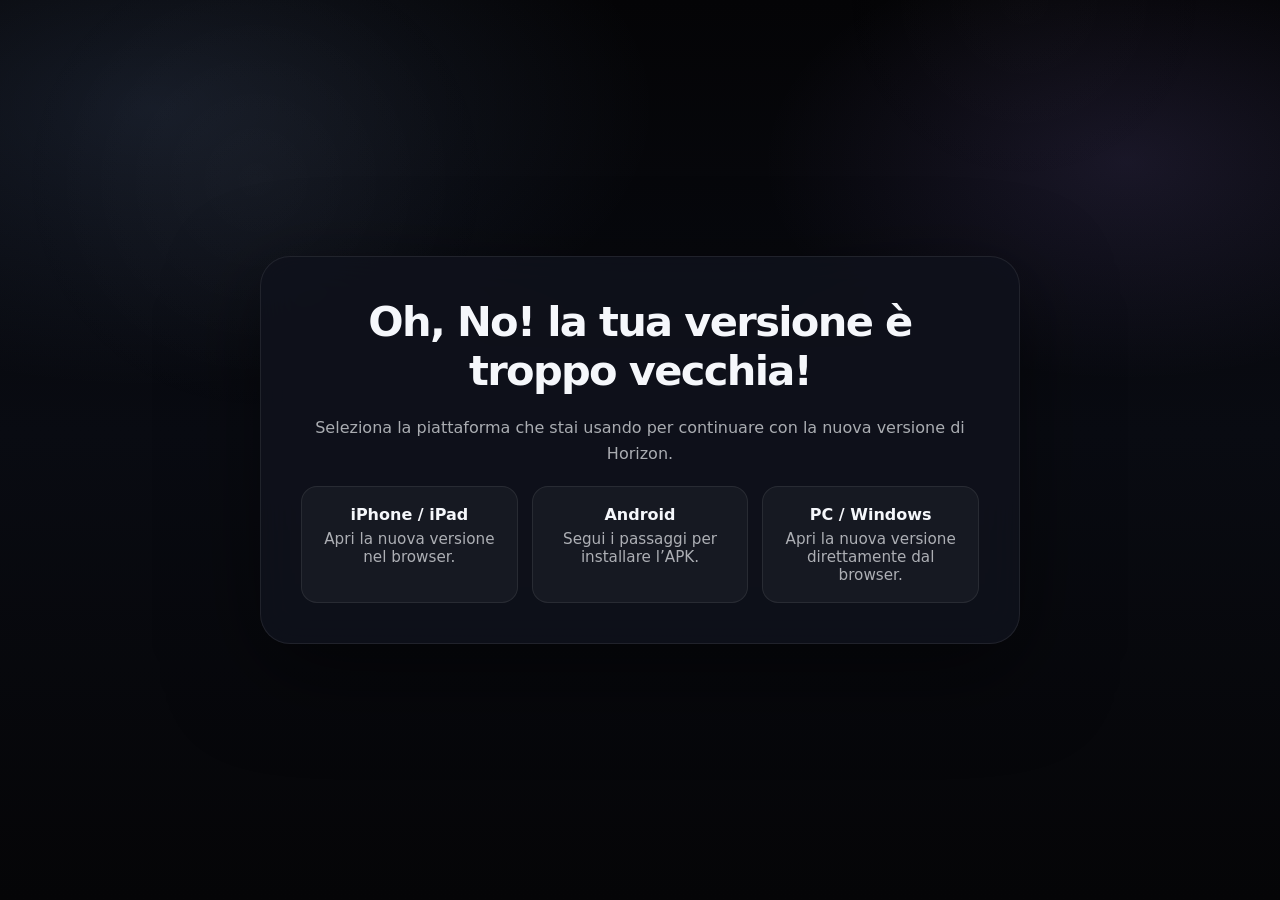
<file: update/index.html>
<!DOCTYPE html>
<html lang="it">
<head>
  <meta charset="UTF-8" />
  <meta name="viewport" content="width=device-width, initial-scale=1.0" />
  <title>Aggiornamento Horizon</title>
  <link rel="stylesheet" href="../css/app.css" />
  <style>
    .update-shell {
      min-height: 100svh;
      display: grid;
      place-items: center;
      padding: clamp(16px, 4vw, 36px);
    }

    .update-card {
      width: min(760px, 100%);
      padding: clamp(24px, 5vw, 40px);
      display: flex;
      flex-direction: column;
      gap: 20px;
      text-align: center;
    }

    .update-title {
      margin: 0;
      font-size: clamp(1.8rem, 4vw, 2.6rem);
      letter-spacing: -0.04em;
    }

    .update-copy {
      margin: 0;
      color: var(--muted);
      line-height: 1.6;
    }

    .update-grid {
      display: grid;
      gap: 14px;
      grid-template-columns: repeat(3, minmax(0, 1fr));
    }

    .update-option {
      display: flex;
      flex-direction: column;
      gap: 6px;
      padding: 18px;
      border-radius: var(--radius-md);
      background: var(--surface-soft);
      border: 1px solid var(--border);
      transition: transform 0.18s ease, border-color 0.18s ease, background 0.18s ease;
    }

    .update-option:hover {
      transform: translateY(-1px);
      border-color: var(--border-strong);
      background: rgba(255, 255, 255, 0.06);
    }

    .update-option strong {
      font-size: 1rem;
    }

    .update-option span {
      color: var(--muted);
      font-size: 0.95rem;
    }

    .update-actions {
      display: flex;
      justify-content: center;
      gap: 12px;
      flex-wrap: wrap;
    }

    .update-actions a {
      display: inline-flex;
      align-items: center;
      justify-content: center;
      min-height: 46px;
      padding: 0 16px;
    }

    @media (max-width: 720px) {
      .update-grid {
        grid-template-columns: 1fr;
      }
    }
  </style>
</head>
<body>
  <main class="update-shell">
    <section class="card update-card">
      <h1 class="update-title">Oh, No! la tua versione è troppo vecchia!</h1>
      <p class="update-copy">Seleziona la piattaforma che stai usando per continuare con la nuova versione di Horizon.</p>

      <div class="update-grid">
        <a class="update-option" href="other.html?platform=ios">
          <strong>iPhone / iPad</strong>
          <span>Apri la nuova versione nel browser.</span>
        </a>
        <a class="update-option" href="android.html">
          <strong>Android</strong>
          <span>Segui i passaggi per installare l’APK.</span>
        </a>
        <a class="update-option" href="other.html?platform=pc">
          <strong>PC / Windows</strong>
          <span>Apri la nuova versione direttamente dal browser.</span>
        </a>
      </div>


    </section>
  </main>
</body>
</html>
</file>
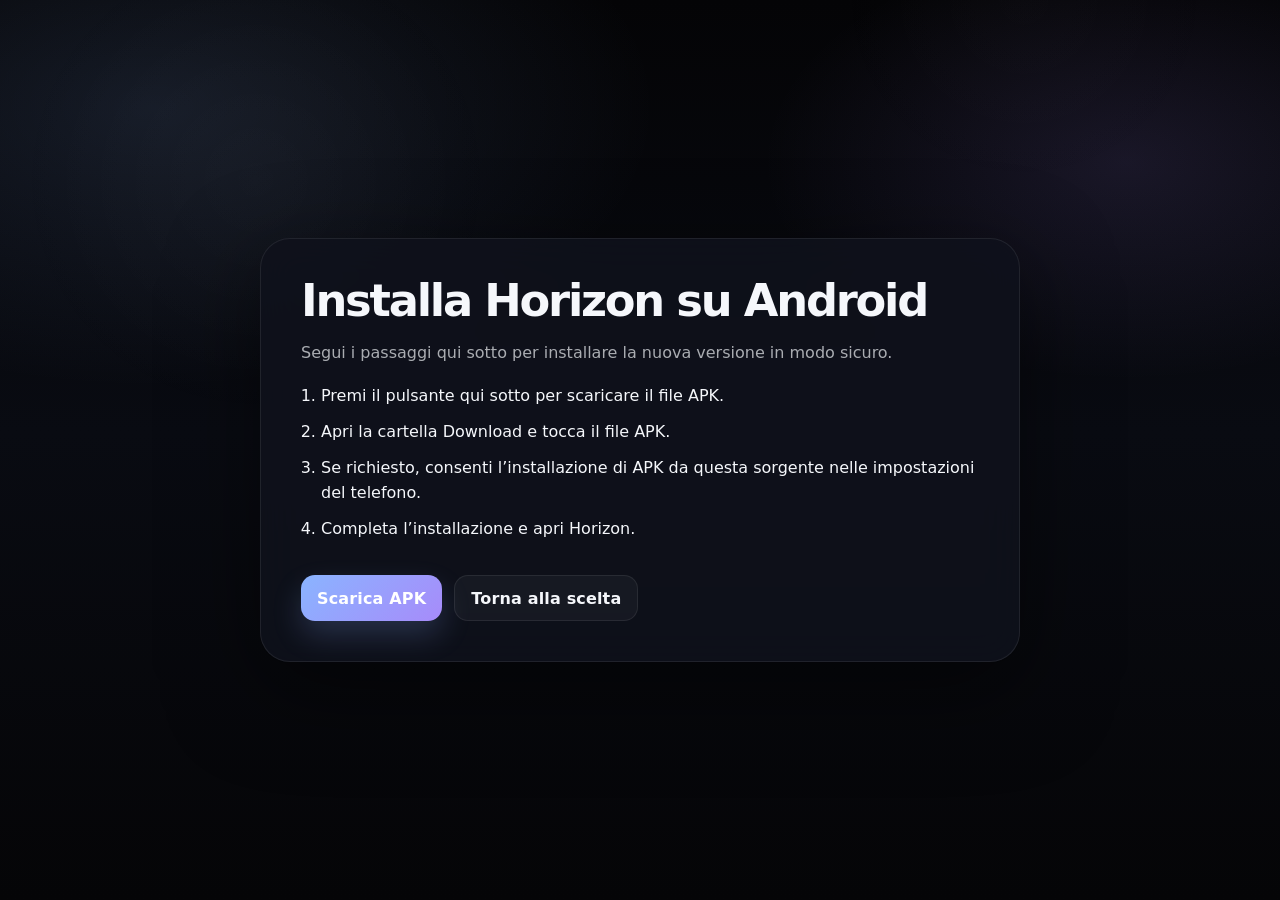
<file: update/android.html>
<!DOCTYPE html>
<html lang="it">
<head>
  <meta charset="UTF-8" />
  <meta name="viewport" content="width=device-width, initial-scale=1.0" />
  <title>Aggiornamento Android - Horizon</title>
  <link rel="stylesheet" href="../css/app.css" />
  <style>
    .update-shell {
      min-height: 100svh;
      display: grid;
      place-items: center;
      padding: clamp(16px, 4vw, 36px);
    }

    .update-card {
      width: min(760px, 100%);
      padding: clamp(24px, 5vw, 40px);
      display: flex;
      flex-direction: column;
      gap: 18px;
    }

    .update-card ol {
      margin: 0;
      padding-left: 20px;
      color: var(--text);
    }

    .update-card li {
      margin-bottom: 10px;
      line-height: 1.6;
    }

    .update-actions {
      display: flex;
      gap: 12px;
      flex-wrap: wrap;
      margin-top: 6px;
    }

    .update-actions a {
      display: inline-flex;
      align-items: center;
      justify-content: center;
      min-height: 46px;
      padding: 0 16px;
    }
  </style>
</head>
<body>
  <main class="update-shell">
    <section class="card update-card">
      <h1 class="auth-title">Installa Horizon su Android</h1>
      <p class="auth-subtitle">Segui i passaggi qui sotto per installare la nuova versione in modo sicuro.</p>

      <ol>
        <li>Premi il pulsante qui sotto per scaricare il file APK.</li>
        <li>Apri la cartella Download e tocca il file APK.</li>
        <li>Se richiesto, consenti l’installazione di APK da questa sorgente nelle impostazioni del telefono.</li>
        <li>Completa l’installazione e apri Horizon.</li>
      </ol>

      <div class="update-actions">
        <a class="btn-primary" href="https://github.com/hi-its-matte/mdev-horizon/releases/download/1.0/horizon.apk" target="_blank" rel="noopener noreferrer">Scarica APK</a>
        <a class="btn-secondary" href="index.html">Torna alla scelta</a>
      </div>
    </section>
  </main>
</body>
</html>
</file>
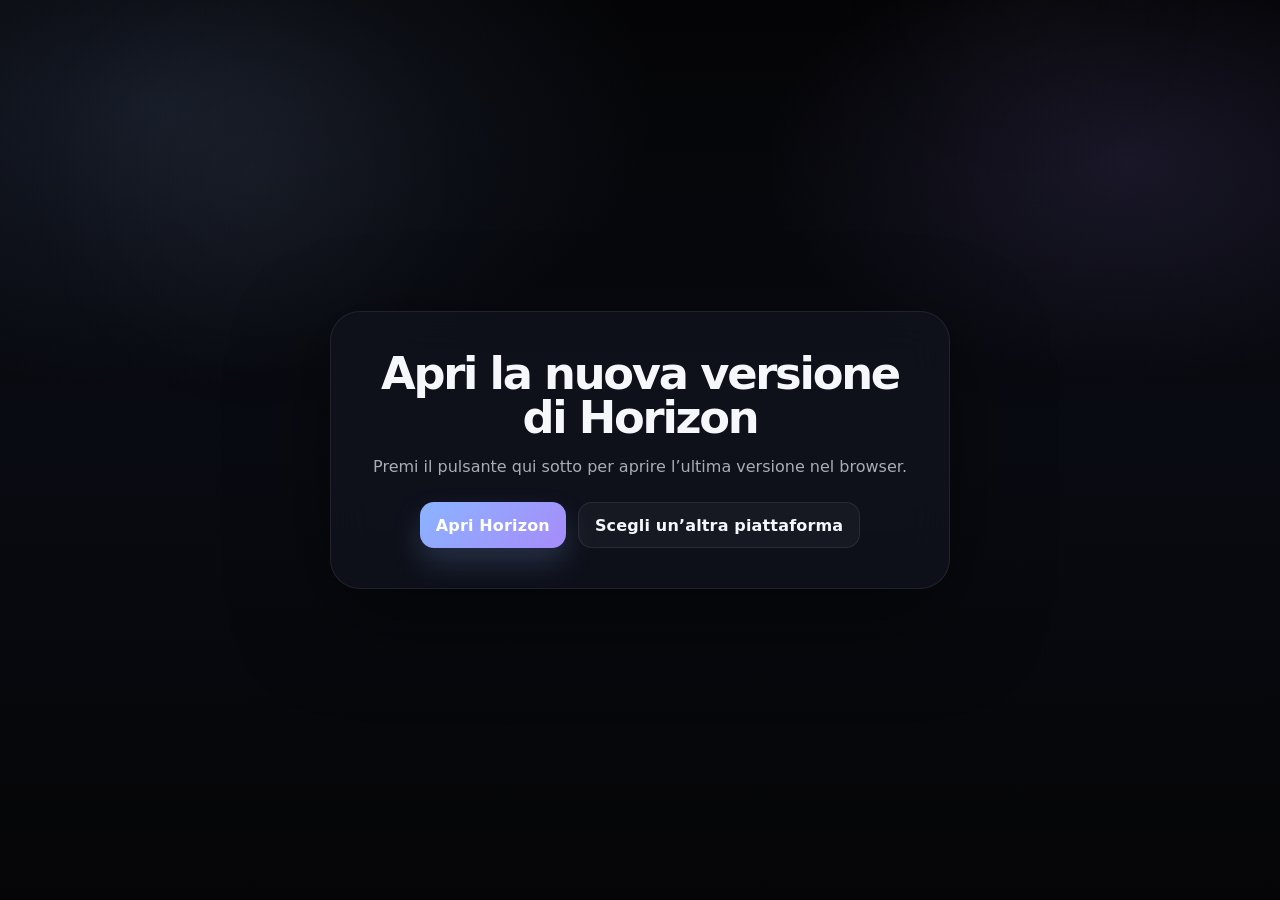
<file: update/other.html>
<!DOCTYPE html>
<html lang="it">
<head>
  <meta charset="UTF-8" />
  <meta name="viewport" content="width=device-width, initial-scale=1.0" />
  <title>Apri Horizon</title>
  <link rel="stylesheet" href="../css/app.css" />
  <style>
    .update-shell {
      min-height: 100svh;
      display: grid;
      place-items: center;
      padding: clamp(16px, 4vw, 36px);
    }

    .update-card {
      width: min(620px, 100%);
      padding: clamp(24px, 5vw, 40px);
      text-align: center;
      display: flex;
      flex-direction: column;
      gap: 16px;
    }

    .update-actions {
      display: flex;
      justify-content: center;
      gap: 12px;
      flex-wrap: wrap;
      margin-top: 6px;
    }

    .update-actions a {
      display: inline-flex;
      align-items: center;
      justify-content: center;
      min-height: 46px;
      padding: 0 16px;
    }
  </style>
</head>
<body>
  <main class="update-shell">
    <section class="card update-card">
      <h1 class="auth-title" id="title">Apri la nuova versione di Horizon</h1>
      <p class="auth-subtitle" id="description">Premi il pulsante qui sotto per aprire l’ultima versione nel browser.</p>

      <div class="update-actions">
        <a class="btn-primary" id="openLink" href="https://horizon.mattedev.com" target="_blank" rel="noopener noreferrer">Apri Horizon</a>
        <a class="btn-secondary" href="index.html">Scegli un’altra piattaforma</a>
      </div>
    </section>
  </main>

  <script>
    const params = new URLSearchParams(window.location.search);
    const platform = params.get('platform');
    const title = document.getElementById('title');
    const description = document.getElementById('description');

    if (platform === 'ios') {
      title.textContent = 'Apri Horizon su iPhone o iPad';
      description.textContent = 'Usa il pulsante qui sotto per aprire la nuova versione nel browser e continuare da lì.';
    } else if (platform === 'pc') {
      title.textContent = 'Apri Horizon sul tuo computer';
      description.textContent = 'Usa il pulsante qui sotto per aprire l’ultima versione direttamente nel browser.';
    }
  </script>
</body>
</html>
</file>
<file: css/app.css>
:root {
  --bg: #050507;
  --bg-accent: #0b1020;
  --surface: rgba(15, 18, 28, 0.88);
  --surface-strong: #111522;
  --surface-soft: rgba(255, 255, 255, 0.04);
  --surface-soft-2: rgba(255, 255, 255, 0.07);
  --border: rgba(255, 255, 255, 0.08);
  --border-strong: rgba(255, 255, 255, 0.14);
  --text: #f5f7fb;
  --muted: rgba(245, 247, 251, 0.68);
  --accent: #8ab4ff;
  --accent-2: #a78bfa;
  --accent-glow: rgba(138, 180, 255, 0.18);
  --danger: #ff7070;
  --success: #65e6a9;
  --shadow: 0 28px 90px rgba(0, 0, 0, 0.5);
  --radius-xl: 30px;
  --radius-lg: 24px;
  --radius-md: 16px;
  --radius-sm: 12px;
}

* {
  box-sizing: border-box;
}

html {
  color-scheme: dark;
}

body {
  margin: 0;
  min-height: 100svh;
  color: var(--text);
  font-family: "Segoe UI", Inter, -apple-system, BlinkMacSystemFont, system-ui, sans-serif;
  background:
    radial-gradient(900px 500px at 12% 12%, rgba(138, 180, 255, 0.12), transparent 56%),
    radial-gradient(700px 420px at 88% 18%, rgba(167, 139, 250, 0.12), transparent 52%),
    linear-gradient(180deg, #040406 0%, #090b12 48%, #050507 100%);
}

body::before {
  content: "";
  position: fixed;
  inset: 0;
  pointer-events: none;
  background:
    radial-gradient(circle at 20% 20%, rgba(255, 255, 255, 0.03), transparent 22%),
    radial-gradient(circle at 80% 0%, rgba(255, 255, 255, 0.02), transparent 18%);
  opacity: 0.9;
}

main,
header,
section,
aside {
  position: relative;
  z-index: 1;
}

a {
  color: inherit;
  text-decoration: none;
}

button,
input,
select,
textarea {
  font: inherit;
}

button {
  color: inherit;
}

main {
  display: block;
}

.page-shell,
.center-screen {
  min-height: 100svh;
  display: grid;
  place-items: center;
  padding: clamp(16px, 4vw, 36px);
}

.container {
  width: min(1120px, 100%);
  margin: 0 auto;
  padding: 20px 16px 56px;
}

.card,
.panel,
.auth-card,
.verify-card,
.account-panel,
.weather-card,
.forecast-section {
  background: var(--surface);
  border: 1px solid var(--border);
  box-shadow: var(--shadow);
  backdrop-filter: blur(20px);
}

.card,
.auth-card,
.verify-card,
.account-panel {
  border-radius: var(--radius-xl);
}

.card {
  padding: clamp(20px, 4vw, 34px);
}

.surface-soft {
  background: var(--surface-soft);
  border: 1px solid var(--border);
  border-radius: var(--radius-lg);
}

.btn-primary,
.btn-secondary,
.btn-ghost,
.btn-danger,
.link,
.tab-btn {
  border: 0;
  cursor: pointer;
  transition: transform 0.18s ease, background 0.18s ease, border-color 0.18s ease, opacity 0.18s ease, box-shadow 0.18s ease;
}

.btn-primary,
.btn-secondary,
.btn-ghost,
.btn-danger {
  min-height: 46px;
  padding: 0 16px;
  border-radius: 14px;
  font-weight: 800;
  letter-spacing: 0.01em;
}

.btn-primary {
  color: #fff;
  background: linear-gradient(135deg, var(--accent), var(--accent-2));
  box-shadow: 0 14px 30px rgba(138, 180, 255, 0.2);
}

.btn-primary:hover {
  transform: translateY(-1px);
  box-shadow: 0 18px 36px rgba(138, 180, 255, 0.28);
}

.btn-secondary {
  color: var(--text);
  background: var(--surface-soft);
  border: 1px solid var(--border);
}

.btn-secondary:hover,
.btn-ghost:hover {
  background: rgba(255, 255, 255, 0.06);
  border-color: var(--border-strong);
}

.btn-ghost,
.link {
  background: transparent;
  color: var(--muted);
}

.btn-danger {
  color: #fff;
  background: rgba(255, 112, 112, 0.12);
  border: 1px solid rgba(255, 112, 112, 0.22);
}

.btn-danger:hover {
  background: rgba(255, 112, 112, 0.18);
  border-color: rgba(255, 112, 112, 0.34);
  transform: translateY(-1px);
}

.link {
  padding: 0;
  min-height: auto;
  font-size: 14px;
}

.link:hover {
  color: var(--text);
}

.field,
.field-group,
.account-field {
  display: flex;
  flex-direction: column;
  gap: 8px;
}

label {
  font-size: 11px;
  font-weight: 800;
  letter-spacing: 0.14em;
  text-transform: uppercase;
  color: var(--muted);
}

input[type="text"],
input[type="email"],
input[type="password"],
input[type="url"],
select,
textarea {
  width: 100%;
  border-radius: 14px;
  border: 1px solid var(--border);
  background: rgba(255, 255, 255, 0.04);
  color: var(--text);
  padding: 14px 16px;
  transition: border-color 0.18s ease, background 0.18s ease, box-shadow 0.18s ease, transform 0.18s ease;
}

input::placeholder,
textarea::placeholder {
  color: rgba(245, 247, 251, 0.38);
}

input:focus,
select:focus,
textarea:focus {
  outline: none;
  border-color: var(--accent);
  box-shadow: 0 0 0 4px var(--accent-glow);
  background: rgba(255, 255, 255, 0.06);
}

textarea {
  min-height: 120px;
  resize: vertical;
}

.msg {
  display: none;
  padding: 12px 14px;
  border-radius: 14px;
  font-size: 14px;
  line-height: 1.5;
}

.msg.error {
  display: block;
  color: #ffbec1;
  background: rgba(255, 112, 112, 0.1);
  border: 1px solid rgba(255, 112, 112, 0.2);
}

.msg.success {
  display: block;
  color: #d2ffe5;
  background: rgba(101, 230, 169, 0.1);
  border: 1px solid rgba(101, 230, 169, 0.18);
}

.msg.info {
  display: block;
  color: #dce8ff;
  background: rgba(138, 180, 255, 0.1);
  border: 1px solid rgba(138, 180, 255, 0.2);
}

.auth-page,
.account-page {
  min-height: 100svh;
}

.auth-card {
  width: min(100%, 470px);
  padding: clamp(24px, 5vw, 40px);
  display: flex;
  flex-direction: column;
  gap: 22px;
}

.auth-brand {
  display: flex;
  align-items: center;
  gap: 14px;
}

.brand-mark {
  width: 44px;
  height: 44px;
  border-radius: 14px;
  display: grid;
  place-items: center;
  background: linear-gradient(135deg, var(--accent), var(--accent-2));
  color: #fff;
  font-size: 15px;
  font-weight: 900;
  letter-spacing: -0.04em;
  box-shadow: 0 16px 32px rgba(138, 180, 255, 0.22);
}

.brand-copy {
  display: flex;
  flex-direction: column;
  gap: 2px;
}

.brand-name {
  font-size: 15px;
  font-weight: 900;
  letter-spacing: -0.02em;
}

.brand-note {
  font-size: 12px;
  color: var(--muted);
}

.auth-title,
.verify-title,
.account-title {
  margin: 0;
  letter-spacing: -0.05em;
}

.auth-title {
  font-size: clamp(2rem, 5vw, 2.8rem);
  line-height: 0.98;
}

.auth-subtitle,
.verify-copy,
.account-subtitle {
  margin: 0;
  color: var(--muted);
  line-height: 1.55;
}

.auth-tabs {
  display: grid;
  grid-template-columns: repeat(2, minmax(0, 1fr));
  gap: 6px;
  padding: 6px;
  border-radius: 16px;
  background: var(--surface-soft);
  border: 1px solid var(--border);
}

.tab-btn {
  min-height: 44px;
  border-radius: 12px;
  background: transparent;
  color: var(--muted);
  font-weight: 800;
}

.tab-btn.active {
  color: var(--text);
  background: rgba(255, 255, 255, 0.08);
  box-shadow: inset 0 1px 0 rgba(255, 255, 255, 0.06);
}

.fields,
.auth-fields {
  display: flex;
  flex-direction: column;
  gap: 14px;
}

.field-group {
  overflow: hidden;
  transition: max-height 0.26s ease, opacity 0.22s ease, transform 0.22s ease, margin 0.22s ease;
}

.field-group.hidden {
  max-height: 0;
  opacity: 0;
  transform: translateY(-4px);
  pointer-events: none;
  margin: 0;
}

.field-group.visible {
  max-height: 128px;
  opacity: 1;
  transform: translateY(0);
}

.auth-submit,
.auth-fields .btn-primary {
  width: 100%;
  margin-top: 2px;
}

.auth-footer,
.verify-footer {
  display: flex;
  align-items: center;
  justify-content: center;
  gap: 12px;
  flex-wrap: wrap;
  padding-top: 18px;
  border-top: 1px solid var(--border);
  color: var(--muted);
  font-size: 12px;
}

.auth-footer a,
.verify-footer a {
  color: var(--muted);
}

.auth-footer a:hover,
.verify-footer a:hover {
  color: var(--text);
}

.auth-divider,
.divider {
  width: 4px;
  height: 4px;
  border-radius: 999px;
  background: rgba(255, 255, 255, 0.18);
}

.verify-card {
  width: min(100%, 560px);
  padding: clamp(24px, 5vw, 40px);
  display: flex;
  flex-direction: column;
  gap: 18px;
}

.verify-badge {
  display: inline-flex;
  align-items: center;
  gap: 8px;
  padding: 10px 14px;
  border-radius: 999px;
  width: fit-content;
  color: #d9e7ff;
  background: rgba(138, 180, 255, 0.1);
  border: 1px solid rgba(138, 180, 255, 0.18);
  font-size: 13px;
  font-weight: 700;
}

.verify-actions,
.account-actions,
.account-session-actions {
  display: flex;
  gap: 12px;
  flex-wrap: wrap;
}

.verify-actions .btn-primary,
.verify-actions .btn-secondary,
.account-actions .btn-primary,
.account-actions .btn-secondary,
.account-actions .btn-danger {
  flex: 1 1 180px;
}

.verify-note,
.account-hint {
  margin: 0;
  color: var(--muted);
  font-size: 13px;
  line-height: 1.55;
}

.topbar {
  width: min(1120px, calc(100% - 32px));
  margin: 18px auto 0;
  padding: 16px 0 0;
  display: flex;
  align-items: center;
  justify-content: space-between;
  gap: 12px;
}

.topbar nav {
  display: flex;
  align-items: center;
  gap: 12px;
  flex-wrap: wrap;
}

.brand {
  font-size: 18px;
  font-weight: 900;
  letter-spacing: -0.04em;
}

.search {
  display: grid;
  grid-template-columns: minmax(0, 1fr) auto;
  gap: 10px;
  margin-bottom: 16px;
}

.search input {
  min-width: 0;
  border-radius: 18px;
}

.search .btn-primary {
  border-radius: 18px;
}

.weather-card {
  margin-top: 10px;
}

.temp {
  font-size: clamp(3rem, 8vw, 4.8rem);
  line-height: 0.95;
  font-weight: 900;
  letter-spacing: -0.08em;
  margin: 14px 0;
}

.muted {
  color: var(--muted);
}

.small {
  font-size: 13px;
}

.subtitle {
  color: var(--muted);
}

h1,
h2,
h3 {
  margin: 0;
}

.forecast-section {
  margin-top: 18px;
}

.forecast-section h3 {
  font-size: 18px;
  margin-bottom: 16px;
}

.forecast-grid {
  display: grid;
  grid-template-columns: repeat(auto-fit, minmax(160px, 1fr));
  gap: 12px;
}

.forecast-day {
  padding: 14px;
  border-radius: 18px;
  background: rgba(255, 255, 255, 0.04);
  border: 1px solid var(--border);
  transition: transform 0.18s ease, background 0.18s ease, border-color 0.18s ease;
}

.forecast-day:hover {
  transform: translateY(-2px);
  background: rgba(255, 255, 255, 0.06);
  border-color: var(--border-strong);
}

.forecast-date {
  color: var(--accent);
  font-size: 12px;
  font-weight: 800;
  letter-spacing: 0.08em;
  text-transform: uppercase;
  margin-bottom: 8px;
}

.forecast-desc {
  color: var(--text);
  line-height: 1.35;
  margin-bottom: 10px;
}

.forecast-temps {
  display: flex;
  justify-content: space-between;
  gap: 10px;
  font-weight: 800;
}

.temp-max {
  color: #ffc47a;
}

.temp-min {
  color: #8ab4ff;
}

.forecast-precip {
  margin-top: 10px;
  color: var(--muted);
  font-size: 12px;
}

.account-shell {
  min-height: 100svh;
  display: grid;
  grid-template-columns: 300px minmax(0, 1fr);
}

.account-sidebar {
  position: sticky;
  top: 0;
  height: 100svh;
  padding: 24px 18px;
  border-right: 1px solid var(--border);
  background:
    radial-gradient(700px 300px at 18% 0%, rgba(255, 255, 255, 0.05), transparent 60%),
    rgba(6, 7, 12, 0.84);
  display: flex;
  flex-direction: column;
  gap: 16px;
}

.account-sidebar-title {
  font-size: 18px;
  font-weight: 900;
  letter-spacing: -0.03em;
}

.account-sidebar-caption {
  color: var(--muted);
  font-size: 13px;
  line-height: 1.5;
}

.account-nav {
  display: flex;
  flex-direction: column;
  gap: 10px;
}

.account-nav-link {
  display: flex;
  align-items: center;
  justify-content: space-between;
  min-height: 48px;
  padding: 0 14px;
  border-radius: 14px;
  background: var(--surface-soft);
  border: 1px solid var(--border);
  color: var(--muted);
  font-size: 12px;
  font-weight: 900;
  text-transform: uppercase;
  letter-spacing: 0.12em;
}

.account-nav-link:hover {
  color: var(--text);
  border-color: var(--border-strong);
  background: rgba(255, 255, 255, 0.06);
}

.account-nav-link.is-active {
  background: #fff;
  color: #000;
  border-color: #fff;
  box-shadow: 0 14px 30px rgba(0, 0, 0, 0.4);
}

.account-sidebar-footer {
  margin-top: auto;
  display: flex;
  flex-direction: column;
  gap: 10px;
}

.account-back {
  display: inline-flex;
  align-items: center;
  justify-content: center;
  min-height: 46px;
  padding: 0 14px;
  border-radius: 14px;
  border: 1px solid var(--border);
  background: var(--surface-soft);
  color: var(--text);
  font-weight: 800;
}

.account-back:hover {
  background: rgba(255, 255, 255, 0.06);
  border-color: var(--border-strong);
}

.account-main {
  width: 100%;
  max-width: 1120px;
  margin: 0 auto;
  padding: 24px 18px 56px;
}

.account-topbar {
  display: flex;
  align-items: flex-start;
  justify-content: space-between;
  gap: 16px;
  margin-bottom: 18px;
}

.account-back-mobile {
  display: none;
}

.account-title {
  font-size: clamp(2rem, 5vw, 3.2rem);
  line-height: 0.98;
}

.account-subtitle {
  margin-top: 8px;
  max-width: 68ch;
}

.account-section {
  margin-top: 18px;
}

.account-panel {
  padding: clamp(18px, 4vw, 24px);
}

.account-panel-head {
  display: flex;
  align-items: baseline;
  justify-content: space-between;
  gap: 14px;
  margin-bottom: 16px;
}

.account-panel-title {
  font-size: 16px;
  font-weight: 900;
  margin: 0;
}

.account-panel-subtitle {
  margin: 0;
  color: var(--muted);
  font-size: 13px;
}

.account-hero {
  display: flex;
  align-items: center;
  gap: 16px;
  margin-bottom: 20px;
  padding-bottom: 20px;
  border-bottom: 1px solid var(--border);
}

.account-avatar,
.profile-preview-avatar {
  width: 84px;
  height: 84px;
  border-radius: 22px;
  object-fit: cover;
  background: #111;
  border: 1px solid var(--border);
  box-shadow: 0 18px 40px rgba(0, 0, 0, 0.4);
}

.account-username {
  font-size: 20px;
  font-weight: 900;
  letter-spacing: -0.04em;
}

.account-meta {
  margin-top: 6px;
  color: var(--muted);
  font-size: 13px;
  line-height: 1.5;
}

.account-grid {
  display: grid;
  grid-template-columns: repeat(2, minmax(0, 1fr));
  gap: 16px;
}

.account-grid.is-spaced {
  margin-top: 18px;
}

.field--wide {
  grid-column: 1 / -1;
}

.profile-preview-box {
  display: flex;
  align-items: center;
  gap: 14px;
  padding: 16px;
  border-radius: 18px;
  border: 1px dashed var(--border);
  background: var(--surface-soft);
}

.profile-preview-copy {
  display: flex;
  flex-direction: column;
  gap: 4px;
}

.profile-preview-title {
  font-size: 15px;
  font-weight: 900;
}

.profile-preview-subtitle {
  color: var(--muted);
  font-size: 13px;
  line-height: 1.45;
}

.drop-zone {
  border: 1px dashed var(--border);
  border-radius: 18px;
  padding: 22px;
  background: var(--surface-soft);
  display: flex;
  flex-direction: column;
  gap: 8px;
  align-items: flex-start;
  transition: border-color 0.18s ease, background 0.18s ease, transform 0.18s ease;
}

.drop-zone:hover {
  background: rgba(255, 255, 255, 0.06);
  border-color: var(--border-strong);
}

.drop-zone.drag-over {
  border-color: var(--accent);
  background: rgba(138, 180, 255, 0.09);
}

.drop-zone .main-text {
  color: var(--text);
  font-size: 14px;
  font-weight: 800;
  margin: 0;
}

.drop-zone .sub-text {
  color: var(--muted);
  font-size: 12px;
  margin: 0;
}

.account-actions .btn-primary,
.account-actions .btn-secondary,
.account-actions .btn-danger {
  flex: 1 1 220px;
}

.account-link-button {
  display: inline-flex;
  align-items: center;
  justify-content: center;
}

.account-msg {
  margin-top: 14px;
}

.account-session-actions {
  display: grid;
  grid-template-columns: repeat(2, minmax(0, 1fr));
}

.account-session-actions .btn-primary,
.account-session-actions .btn-secondary,
.account-session-actions .btn-danger {
  width: 100%;
}

.account-hint {
  margin-top: 12px;
}

.modal {
  display: none;
  position: fixed;
  inset: 0;
  z-index: 9999;
  padding: 22px;
  background: rgba(0, 0, 0, 0.74);
  backdrop-filter: blur(10px);
  align-items: center;
  justify-content: center;
}

.modal-content {
  width: min(100%, 460px);
  margin: 0;
  padding: 28px;
  border-radius: 24px;
  background: #0b0d13;
  border: 1px solid var(--border);
  box-shadow: var(--shadow);
  text-align: left;
}

.modal-title {
  margin: 0 0 10px;
  color: #fff;
  font-size: 16px;
}

.modal-text {
  margin: 0;
  color: var(--muted);
  font-size: 14px;
  line-height: 1.55;
}

.modal-footer {
  display: flex;
  gap: 10px;
  margin-top: 22px;
  flex-wrap: wrap;
  justify-content: flex-end;
}

.btn-modal {
  min-width: 120px;
}

.center {
  display: grid;
  place-items: center;
  min-height: 78svh;
  padding: 24px 16px;
}

@media (max-width: 960px) {
  .topbar {
    width: min(1120px, calc(100% - 24px));
    margin-top: 12px;
    padding-top: 12px;
  }

  .search {
    grid-template-columns: 1fr;
  }

  .search .btn-primary {
    width: 100%;
  }

  .auth-card,
  .verify-card {
    width: min(100%, 520px);
  }

  .account-shell {
    grid-template-columns: 1fr;
  }

  .account-sidebar {
    display: none;
  }

  .account-main {
    padding: 16px 14px 48px;
  }

  .account-topbar {
    position: sticky;
    top: 0;
    z-index: 10;
    margin: -16px -14px 14px;
    padding: 16px 14px 14px;
    background: rgba(6, 7, 12, 0.72);
    backdrop-filter: blur(14px);
    border-bottom: 1px solid rgba(255, 255, 255, 0.06);
  }

  .account-back-mobile {
    display: inline-flex;
  }

  .account-grid,
  .account-session-actions {
    grid-template-columns: 1fr;
  }

  .account-hero {
    align-items: flex-start;
  }
}

@media (max-width: 640px) {
  .page-shell,
  .center-screen {
    padding: 14px;
  }

  .card,
  .auth-card,
  .verify-card,
  .account-panel {
    border-radius: 22px;
  }

  .auth-tabs {
    padding: 5px;
  }

  .auth-footer,
  .verify-footer {
    justify-content: flex-start;
  }

  .verify-actions,
  .account-actions {
    flex-direction: column;
  }

  .verify-actions .btn-primary,
  .verify-actions .btn-secondary,
  .account-actions .btn-primary,
  .account-actions .btn-secondary,
  .account-actions .btn-danger {
    width: 100%;
  }

  .account-hero {
    gap: 14px;
  }

  .account-avatar,
  .profile-preview-avatar {
    width: 72px;
    height: 72px;
    border-radius: 18px;
  }

  .topbar nav {
    gap: 8px;
  }
}
</file>
